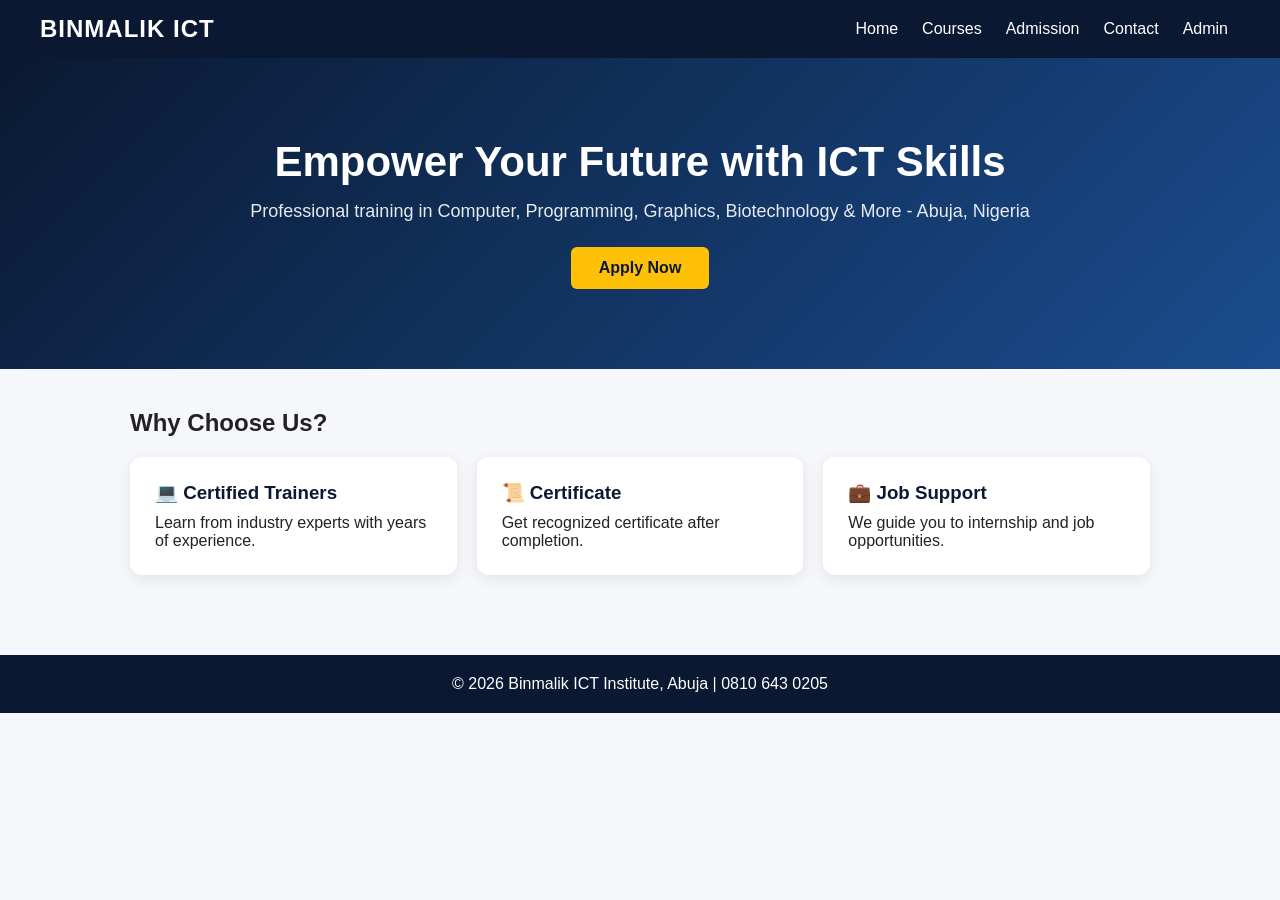
<file: templates/index.html>
<!DOCTYPE html><html><head><meta name='viewport' content='width=device-width,initial-scale=1'><link rel='stylesheet' href='/static/style.css'><title>Binmalik ICT</title></head><body>
<nav><h2>BINMALIK ICT</h2><div><a href='/'>Home</a><a href='/courses'>Courses</a><a href='/admission'>Admission</a><a href='/contact'>Contact</a><a href='/admin'>Admin</a></div></nav>
<div class='hero'><h1>Empower Your Future with ICT Skills</h1><p>Professional training in Computer, Programming, Graphics, Biotechnology & More - Abuja, Nigeria</p><a class='btn' href='/admission'>Apply Now</a></div>
<div class='container'><h2>Why Choose Us?</h2><div class='cards'>
<div class='card'><h3>💻 Certified Trainers</h3><p>Learn from industry experts with years of experience.</p></div>
<div class='card'><h3>📜 Certificate</h3><p>Get recognized certificate after completion.</p></div>
<div class='card'><h3>💼 Job Support</h3><p>We guide you to internship and job opportunities.</p></div>
</div></div><footer>© 2026 Binmalik ICT Institute, Abuja | 0810 643 0205</footer></body></html>
</file>
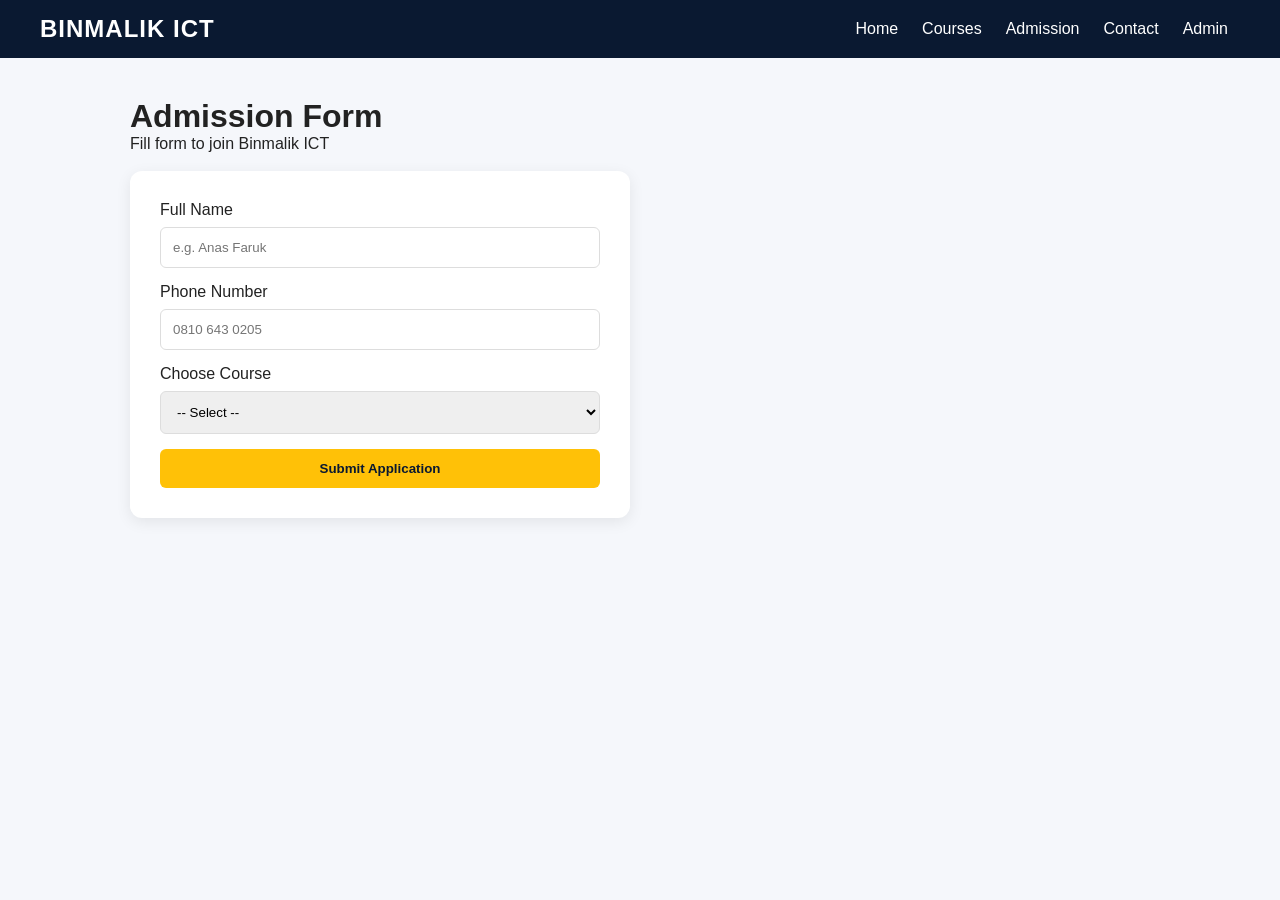
<file: templates/admission.html>
<!DOCTYPE html><html><head><meta name='viewport' content='width=device-width,initial-scale=1'><link rel='stylesheet' href='/static/style.css'></head><body>
<nav><h2>BINMALIK ICT</h2><div><a href='/'>Home</a><a href='/courses'>Courses</a><a href='/admission'>Admission</a><a href='/contact'>Contact</a><a href='/admin'>Admin</a></div></nav>
<div class='container'><h1>Admission Form</h1><p>Fill form to join Binmalik ICT</p><br>
<form method='post'><label>Full Name</label><input name='name' placeholder='e.g. Anas Faruk' required>
<label>Phone Number</label><input name='phone' placeholder='0810 643 0205' required>
<label>Choose Course</label><select name='course' required><option value=''>-- Select --</option><option>Computer Basics</option><option>Web Development</option><option>Python Programming</option><option>Biotechnology</option><option>Graphics Design</option></select>
<button class='btn' type='submit' style='width:100%'>Submit Application</button></form></div></body></html>
</file>
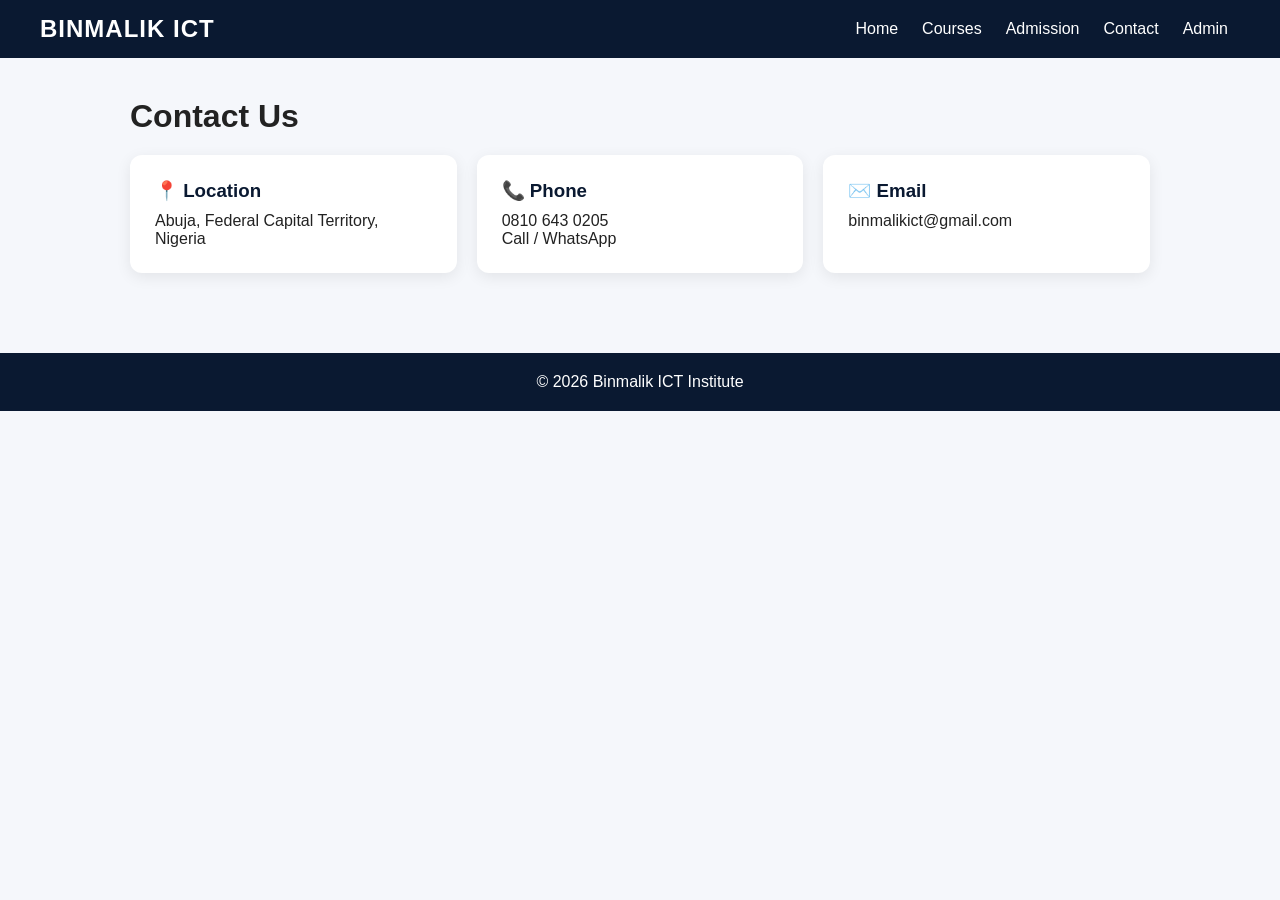
<file: templates/contact.html>
<!DOCTYPE html><html><head><meta name='viewport' content='width=device-width,initial-scale=1'><link rel='stylesheet' href='/static/style.css'></head><body>
<nav><h2>BINMALIK ICT</h2><div><a href='/'>Home</a><a href='/courses'>Courses</a><a href='/admission'>Admission</a><a href='/contact'>Contact</a><a href='/admin'>Admin</a></div></nav>
<div class='container'><h1>Contact Us</h1><div class='cards'>
<div class='card'><h3>📍 Location</h3><p>Abuja, Federal Capital Territory, Nigeria</p></div>
<div class='card'><h3>📞 Phone</h3><p>0810 643 0205<br>Call / WhatsApp</p></div>
<div class='card'><h3>✉️ Email</h3><p>binmalikict@gmail.com</p></div>
</div></div><footer>© 2026 Binmalik ICT Institute</footer></body></html>
</file>
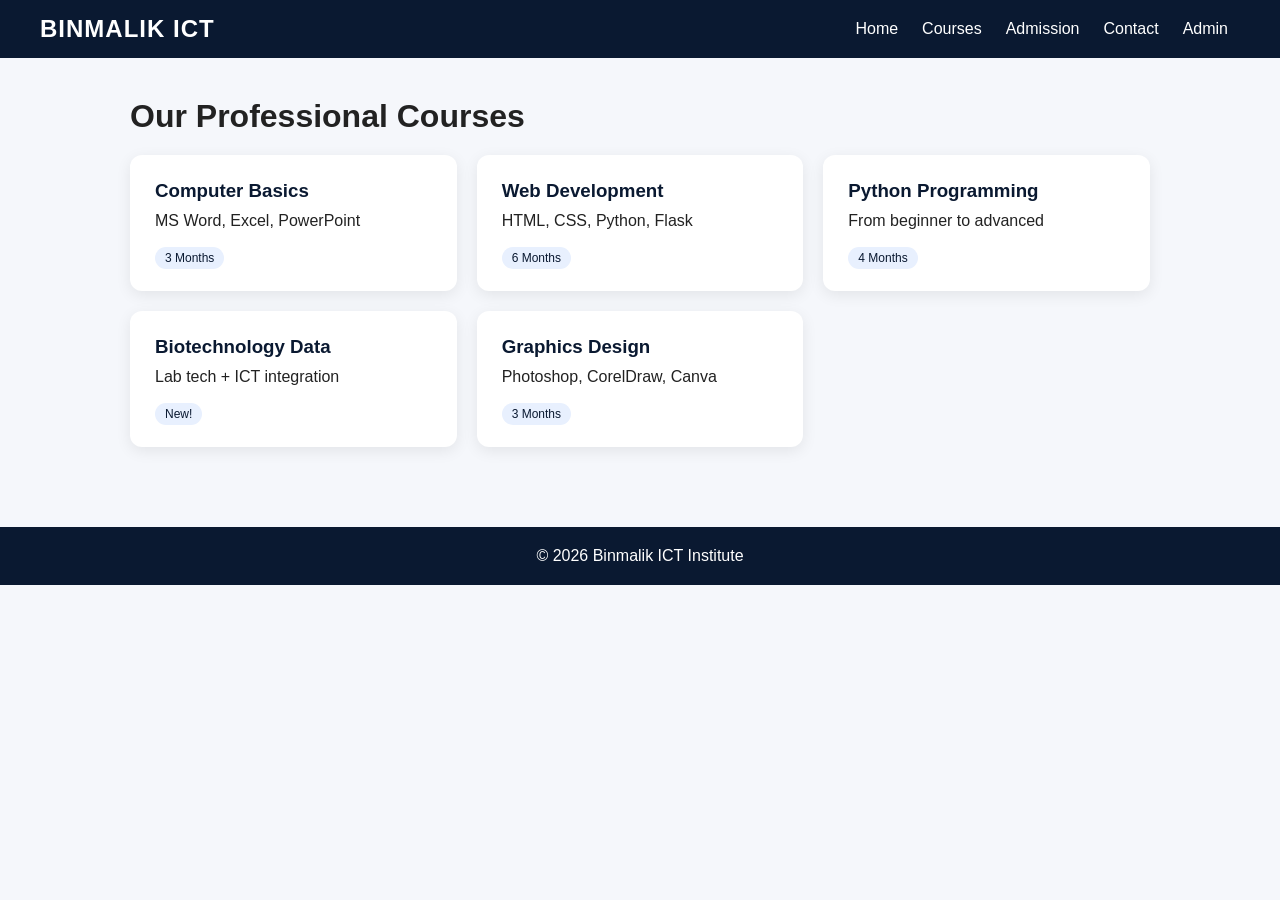
<file: templates/courses.html>
<!DOCTYPE html><html><head><meta name='viewport' content='width=device-width,initial-scale=1'><link rel='stylesheet' href='/static/style.css'></head><body>
<nav><h2>BINMALIK ICT</h2><div><a href='/'>Home</a><a href='/courses'>Courses</a><a href='/admission'>Admission</a><a href='/contact'>Contact</a><a href='/admin'>Admin</a></div></nav>
<div class='container'><h1>Our Professional Courses</h1><div class='cards'>
<div class='card'><h3>Computer Basics</h3><p>MS Word, Excel, PowerPoint <br><br><span class='badge'>3 Months</span></p></div>
<div class='card'><h3>Web Development</h3><p>HTML, CSS, Python, Flask <br><br><span class='badge'>6 Months</span></p></div>
<div class='card'><h3>Python Programming</h3><p>From beginner to advanced <br><br><span class='badge'>4 Months</span></p></div>
<div class='card'><h3>Biotechnology Data</h3><p>Lab tech + ICT integration <br><br><span class='badge'>New!</span></p></div>
<div class='card'><h3>Graphics Design</h3><p>Photoshop, CorelDraw, Canva <br><br><span class='badge'>3 Months</span></p></div>
</div></div><footer>© 2026 Binmalik ICT Institute</footer></body></html>
</file>
<file: static/style.css>
*{margin:0;padding:0;box-sizing:border-box;font-family:'Segoe UI',Arial}
body{background:#f5f7fb;color:#222}
nav{background:#0a1931;color:white;padding:15px 40px;display:flex;justify-content:space-between;align-items:center;position:sticky;top:0}
nav h2{letter-spacing:1px}
nav a{color:white;text-decoration:none;margin:0 12px;font-weight:500}
nav a:hover{color:#4da3ff}
.hero{background:linear-gradient(135deg,#0a1931 0%,#1a4d8f 100%);color:white;padding:80px 40px;text-align:center}
.hero h1{font-size:42px;margin-bottom:15px}
.hero p{font-size:18px;opacity:0.9;margin-bottom:25px}
.btn{background:#ffc107;color:#0a1931;padding:12px 28px;border:none;border-radius:6px;font-weight:bold;text-decoration:none;cursor:pointer;display:inline-block}
.btn:hover{background:#ffca2c}
.container{padding:40px;max-width:1100px;margin:auto}
.cards{display:grid;grid-template-columns:repeat(auto-fit,minmax(250px,1fr));gap:20px;margin-top:20px}
.card{background:white;padding:25px;border-radius:12px;box-shadow:0 4px 15px rgba(0,0,0,0.08);transition:0.3s}
.card:hover{transform:translateY(-5px)}
.card h3{color:#0a1931;margin-bottom:10px}
form{background:white;padding:30px;border-radius:12px;box-shadow:0 4px 15px rgba(0,0,0,0.08);max-width:500px}
input,select{width:100%;padding:12px;margin:8px 0 15px 0;border:1px solid #ddd;border-radius:6px}
footer{background:#0a1931;color:white;text-align:center;padding:20px;margin-top:40px}
.badge{background:#e8f0fe;color:#0a1931;padding:4px 10px;border-radius:20px;font-size:12px}
</file>
